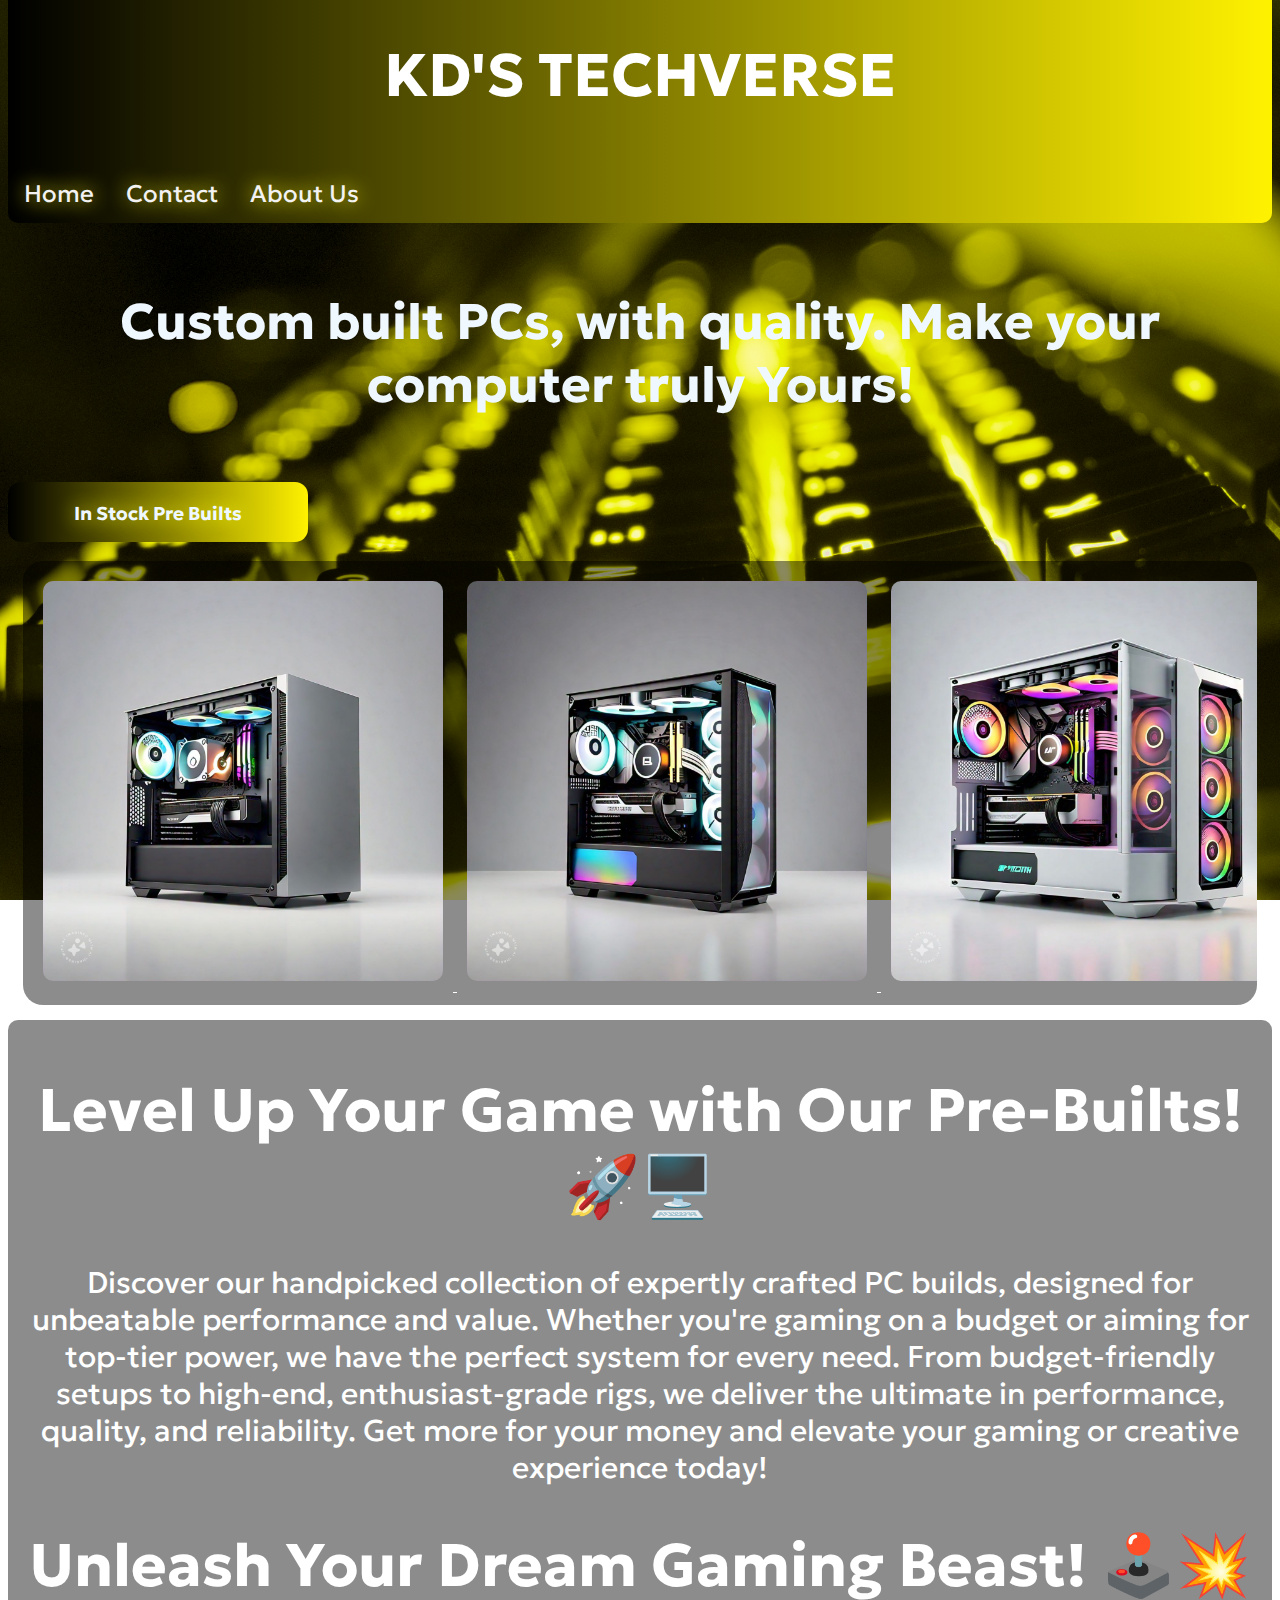
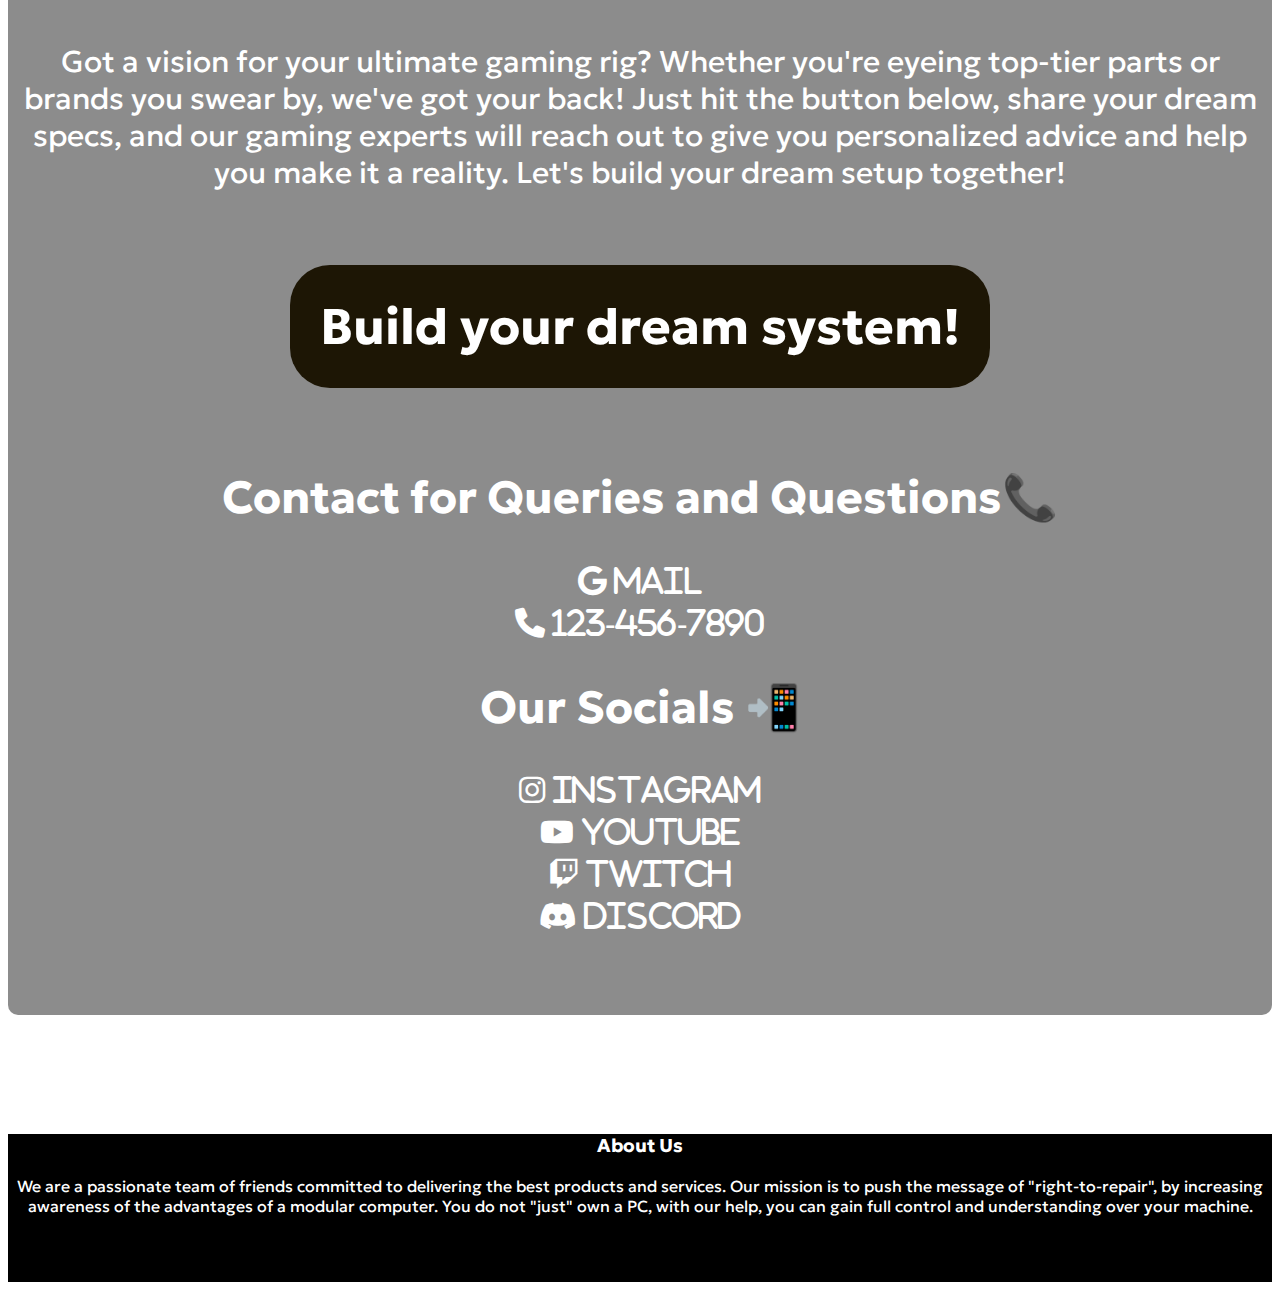
<file: index.html>
<!DOCTYPE html>
<html lang="en">
<head>
    <link rel="stylesheet" href="style.css">
    <meta charset="UTF-8">
    <meta name="viewport" content="width=device-width, initial-scale=1.0">
    <title>KD'S TECHVERSE</title>
    <link rel="preconnect" href="https://fonts.googleapis.com">
    <link rel="preconnect" href="https://fonts.gstatic.com" crossorigin>
    <link href="https://fonts.googleapis.com/css2?family=Geologica:wght@100..900&display=swap" rel="stylesheet">
    <link href="https://cdnjs.cloudflare.com/ajax/libs/font-awesome/6.0.0-beta3/css/all.min.css" rel="stylesheet">

</head>
<body>
    <div class="content">
    <div class="topnav">
        <h1>KD'S TECHVERSE</h1>
        <a href="index.html" class="active">Home</a>
        <a href="#contacts">Contact</a>
        <a href="#about">About Us</a>
    </div>
    <div class="background-image"></div>


    <h4 class="subtit">Custom built PCs, with quality. Make your computer truly Yours!</h4>
    <h3 class="subsec">In Stock Pre Builts</h3>
    <div class="image-container">

        <a href="azure.html">
             <img src="images/azure.jpeg" alt="azure" class="fixed-size-image">
        </a>
        <a href="sapphire.html">
            <img src="images/saphire.jpeg" alt="sapphire" class="fixed-size-image">
        </a>
        <a href="ruby.html">
            <img src="images/ruby.jpeg" alt="ruby" class="fixed-size-image">
        </a>
        <a href="sodalite.html">
            <img src="images/sodalite.jpeg" alt="sodalite" class="fixed-size-image">
        </a>
    </div>
    <div class="instock-description">
        <h1>Level Up Your Game with Our Pre-Builts! 🚀🖥️ </h1>
        Discover our handpicked collection of expertly crafted PC builds, designed for unbeatable performance and value. 
        Whether you're gaming on a budget or aiming for top-tier power, we have the perfect system for every need. From budget-friendly setups to high-end, enthusiast-grade rigs, we deliver the ultimate in performance, quality, and reliability.
Get more for your money and elevate your gaming or creative experience today!
        <br>
        <h1>Unleash Your Dream Gaming Beast! 🕹️💥</h1>
        <p>
            Got a vision for your ultimate gaming rig? Whether you're eyeing top-tier parts or brands you swear by, we've got your back! Just hit the button below, share your dream specs, and our gaming experts will reach out to give you personalized advice and help you make it a reality. Let's build your dream setup together!
        </p>
        <br><br>
        <a href="custbld.html" class="btn">Build your dream system!</a>
        <br><br><br>
        <section id="contacts" class="links">
            <h2>Contact for Queries and Questions📞</h2>
            <ul>
                <li><a href="https://www..gmail.com"><i class="fa-brands fa-google" id="gmail"> Mail</i></a></li>
                <li><i class="fa-solid fa-phone" id="phone"> 123-456-7890</i></li>
            </ul>
        </section>
        <section id="socials" class="links">
            <h2>Our Socials 📲</h2>
            <ul>
                <li><a href="https://www.instagram.com" target="_blank"><i class="fa-brands fa-instagram" id="instagram"> Instagram</i></a></li>
                <li><a href="https://www.youtube.com" target="_blank"><i class="fa-brands fa-youtube" id="youtube"> YouTube</i></a></li>
                <li><a href="https://www.twitch.tv" target="_blank"><i class="fa-brands fa-twitch" id="twitch"> Twitch</i></a></li>
                <li><a href="https://www.discord.gg" target="_blank"><i class="fa-brands fa-discord" id="discord"> Discord</i></a></li>
            </ul>
        </section>
    </div>
</div>  
    <footer id="about">
        <div class="footer-container">
            <h3>About Us</h3>
            <p>We are a passionate team of friends committed to delivering the best products and services. Our mission is to push the message of "right-to-repair", by increasing awareness of the advantages of a modular computer. You do not "just" own a PC, with our help, you can gain full control and understanding over your machine.</p>
        </div>
    </footer>
</body>
</html>
</file>
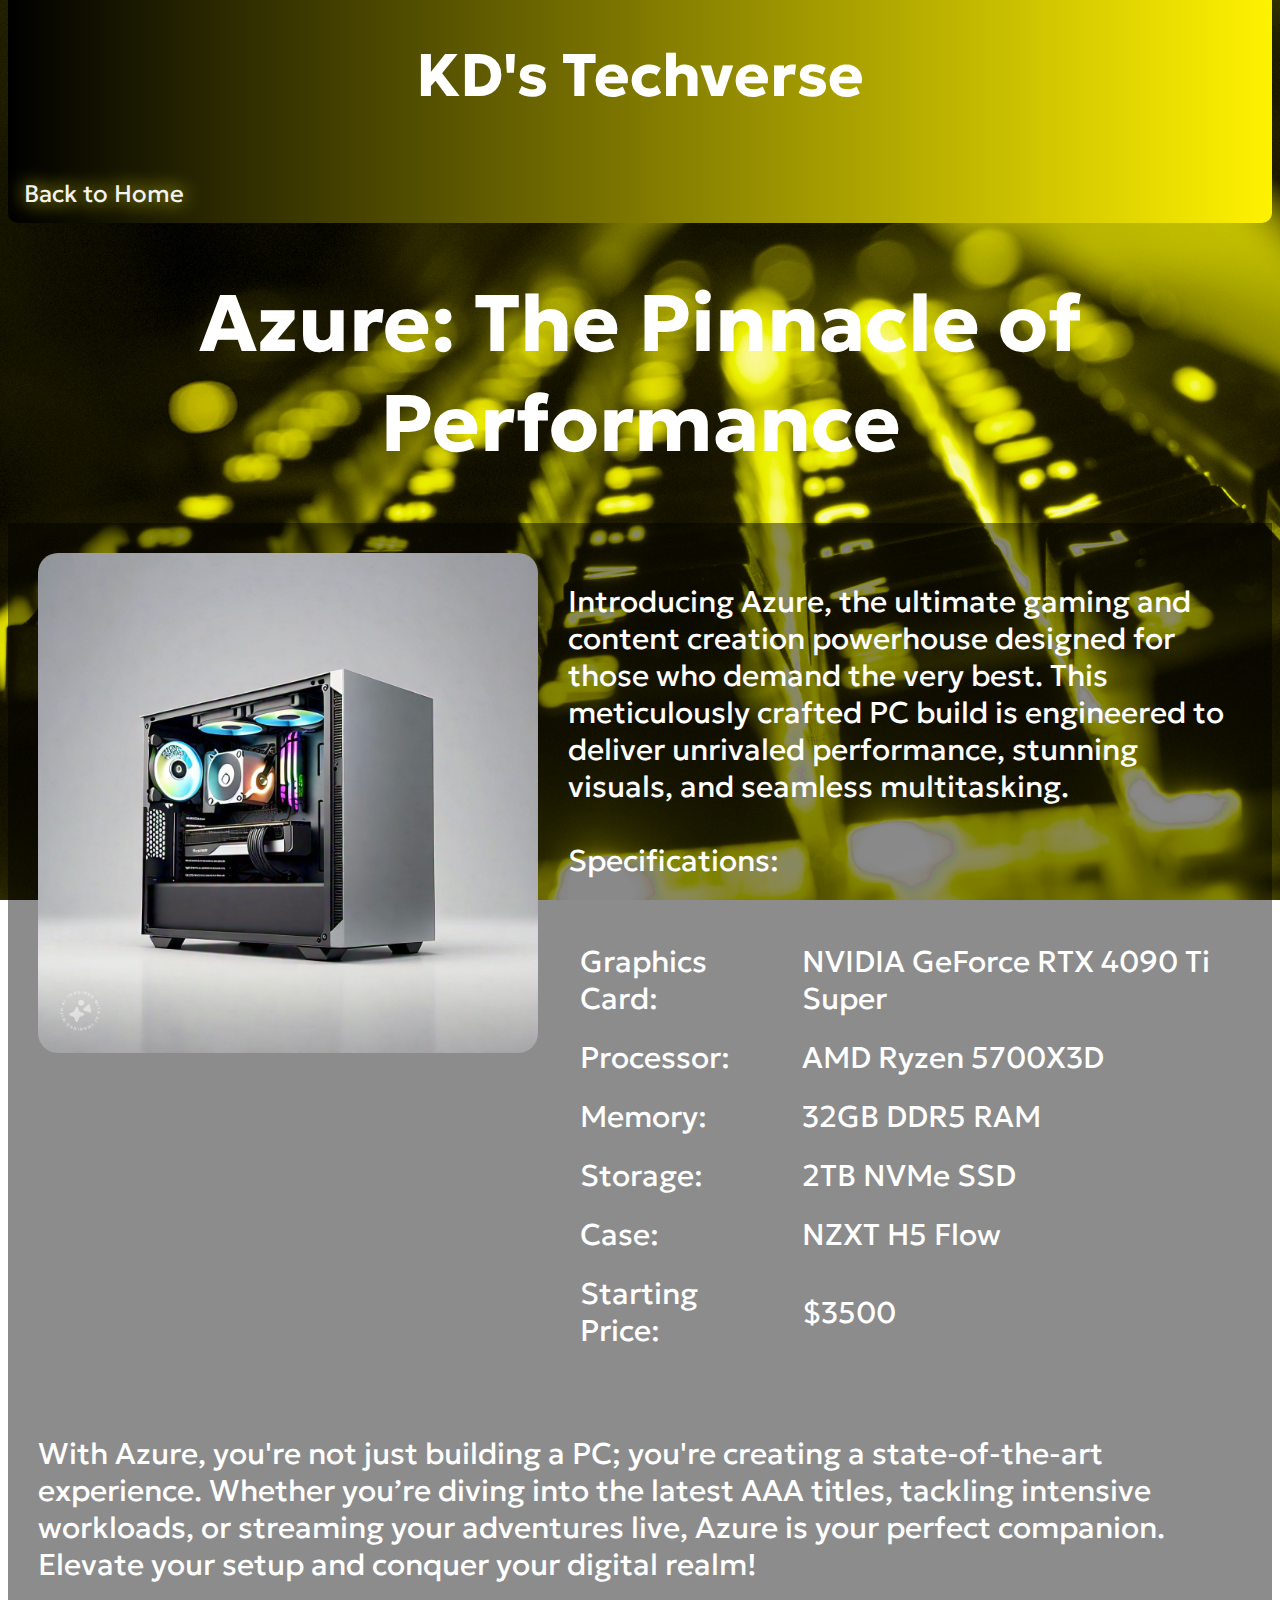
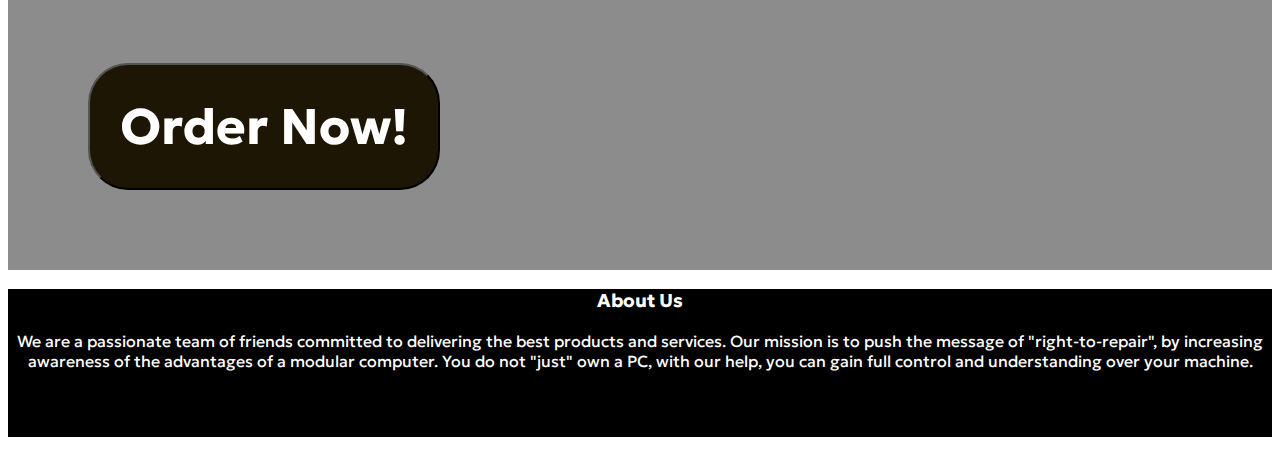
<file: azure.html>
<!DOCTYPE html>
<html lang="en">
<head>
    <link rel="stylesheet" href="style.css">
    <meta charset="UTF-8">
    <meta name="viewport" content="width=device-width, initial-scale=1.0">
    <title>KD'S TECHVERSE</title>
    <link rel="preconnect" href="https://fonts.googleapis.com">
    <link rel="preconnect" href="https://fonts.gstatic.com" crossorigin>
    <link href="https://fonts.googleapis.com/css2?family=Geologica:wght@100..900&display=swap" rel="stylesheet">
    <link href="https://cdnjs.cloudflare.com/ajax/libs/font-awesome/6.0.0-beta3/css/all.min.css" rel="stylesheet">
</head>
<body>
    <div class="content">
    <div class="topnav">
        <h1>KD's Techverse</h1>
        <a href="index.html" class="active">Back to Home</a>
    </div>
    <div>
        <div class="pctitle">Azure: The Pinnacle of Performance</div>
        <img src="images/azure.jpeg" alt="" class="pcpic">
        <div class="pcdesc">
        <p>Introducing Azure, the ultimate gaming and content creation powerhouse designed for those who demand the very best. This meticulously crafted PC build is engineered to deliver unrivaled performance, stunning visuals, and seamless multitasking.
            <br><br>
            Specifications:
            <table class="speclist">
                <tr>
                    <td></td>
                    <td></td>
                </tr>
                <tr>
                    <td>Graphics Card:</td>
                    <td> NVIDIA GeForce RTX 4090 Ti Super</td>
                </tr>
                <tr>
                    <td>Processor:</td>
                    <td> AMD Ryzen 5700X3D</td>
                </tr>
                <tr>
                    <td>Memory:</td>
                    <td> 32GB DDR5 RAM</td>
                </tr>
                <tr>
                    <td>Storage:</td>
                    <td>2TB NVMe SSD</td>
                </tr>
                <tr>
                    <td>Case:</td>
                    <td>NZXT H5 Flow</td>
                </tr>
                <tr>
                    <td>Starting Price:</td>
                    <td>$3500</td>
                </tr>
            </table>
        <br><br>
        With Azure, you're not just building a PC; you're creating a state-of-the-art experience. Whether you’re diving into the latest AAA titles, tackling intensive workloads, or streaming your adventures live, Azure is your perfect companion. Elevate your setup and conquer your digital realm!
        </p>
        <a href="billing.html"><button class="btn">Order Now!</button></a>
        </div>
        
    </div>
</div>
    <footer id="about">
        <div class="footer-container">
            <h3>About Us</h3>
            <p>We are a passionate team of friends committed to delivering the best products and services. Our mission is to push the message of "right-to-repair", by increasing awareness of the advantages of a modular computer. You do not "just" own a PC, with our help, you can gain full control and understanding over your machine.</p>
        </div>
    </footer>

</body>
</html>
</file>
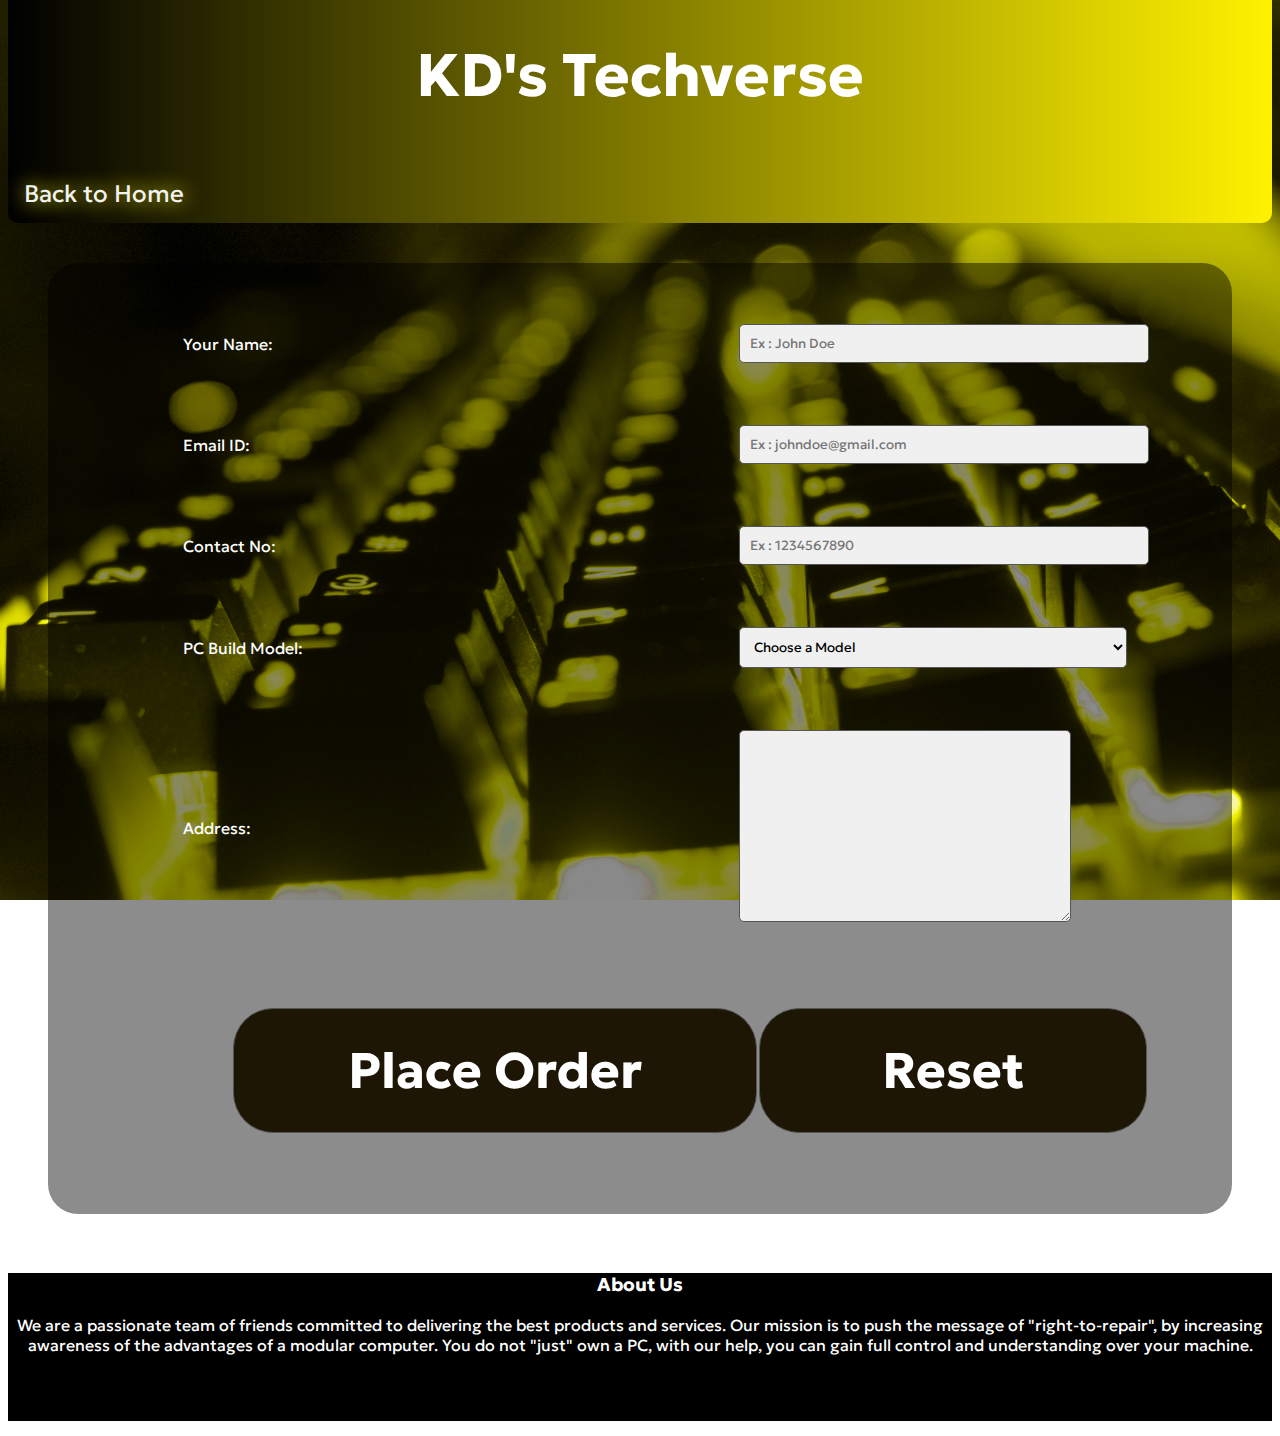
<file: billing.html>
<!DOCTYPE html>
<html lang="en">
<head>
    <link rel="stylesheet" href="style.css">
    <meta charset="UTF-8">
    <meta name="viewport" content="width=device-width, initial-scale=1.0">
    <title>KD'S TECHVERSE</title>
    <link rel="preconnect" href="https://fonts.googleapis.com">
    <link rel="preconnect" href="https://fonts.gstatic.com" crossorigin>
    <link href="https://fonts.googleapis.com/css2?family=Geologica:wght@100..900&display=swap" rel="stylesheet">
    <link href="https://cdnjs.cloudflare.com/ajax/libs/font-awesome/6.0.0-beta3/css/all.min.css" rel="stylesheet">
    
</head>
<body>
    <div class="content">
    <div class="topnav">
        <h1>KD's Techverse</h1>
        <a href="index.html" class="active">Back to Home</a>
    </div>
    <div class="buydiv">
        <form id="book-form" action="success.html">
        <table class="buyform">
            <tr>
                <td>Your Name:</td>
                <td><input type="text" name="name" id="name" placeholder="Ex : John Doe"></td>
            </tr>
            <tr>
                <td>Email ID:</td>
                <td><input type="email" name="email" id="email" placeholder="Ex : johndoe@gmail.com"></td>
            </tr>
            <tr>
                <td>Contact No:</td>
                <td><input type="number" name="phone" id="phone" maxlength="10" placeholder="Ex : 1234567890"></td>
            </tr>
            <tr>
                <td>PC Build Model:</td> 
                <td><select name="model" id="model" placeholder="Choose A Model">
                        <option value="" disabled selected>Choose a Model</option>
                        <option value="azure">Azure</option>
                        <option value="sapphire">Sapphire</option>
                        <option value="ruby">Ruby</option>
                        <option value="sodalite">Sodalite</option>
                    </select>
            </td>
            </tr>
            <tr>
                <td>Address:</td>
                <td><textarea name="addr" id="addr" cols="30" rows="10"></textarea></td>
            </tr>
            <tr>
                <td><input id="submit"  type="submit" value="Place Order" class="btn"></td>
                <td><input type="reset" value="Reset" class="btn"></td>
            </tr>
        </table>
    </form>
    </div>
</div>
    <footer id="about">
        <div class="footer-container">
            <h3>About Us</h3>
            <p>We are a passionate team of friends committed to delivering the best products and services. Our mission is to push the message of "right-to-repair", by increasing awareness of the advantages of a modular computer. You do not "just" own a PC, with our help, you can gain full control and understanding over your machine.</p>
        </div>
    </footer>
    <script src="validator_1.js"></script>
</body>
</html>
</file>
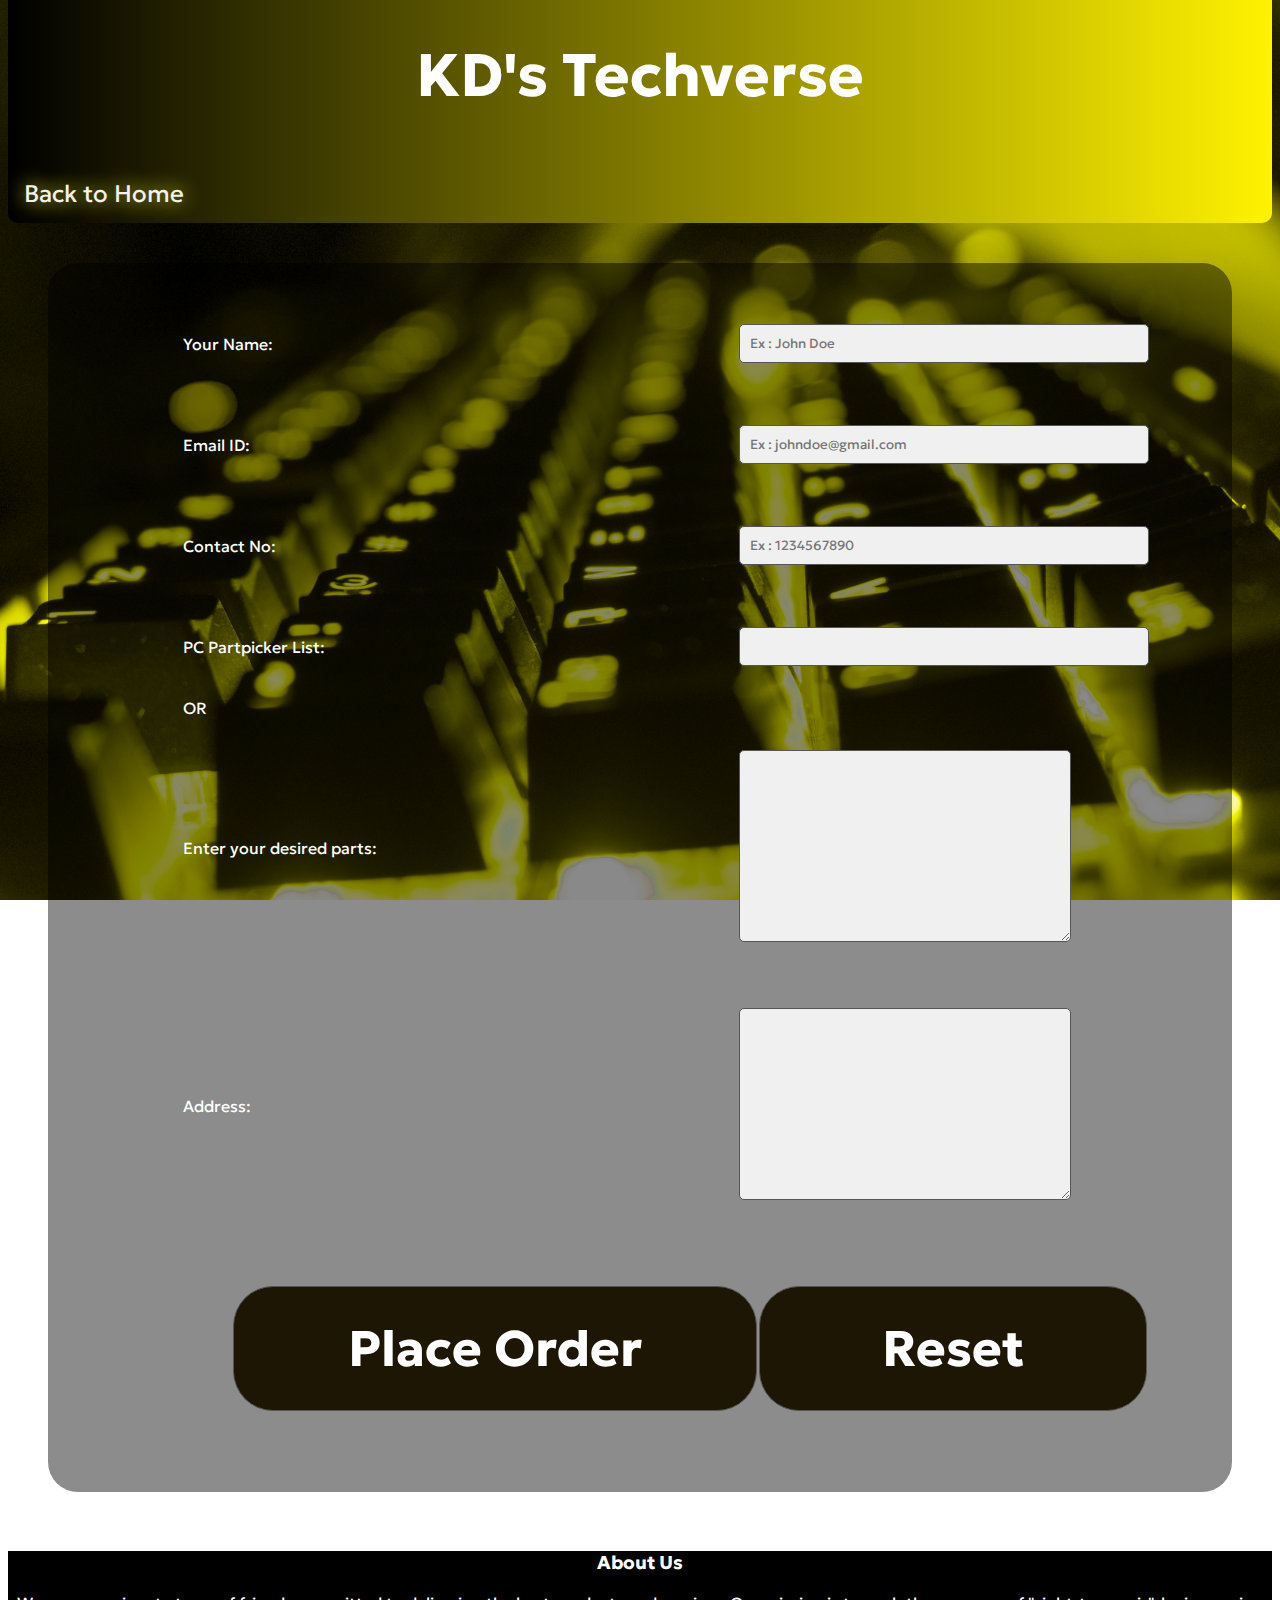
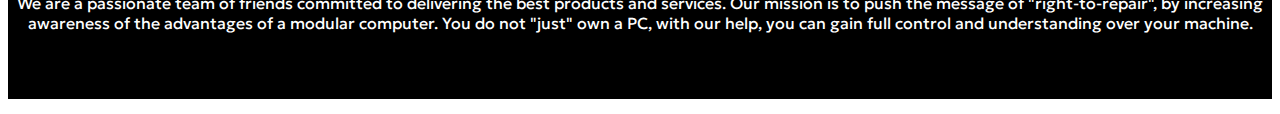
<file: custbld.html>
<!DOCTYPE html>
<html lang="en">
<head>
    <link rel="stylesheet" href="style.css">
    <meta charset="UTF-8">
    <meta name="viewport" content="width=device-width, initial-scale=1.0">
    <title>KD'S TECHVERSE</title>
    <link rel="preconnect" href="https://fonts.googleapis.com">
    <link rel="preconnect" href="https://fonts.gstatic.com" crossorigin>
    <link href="https://fonts.googleapis.com/css2?family=Geologica:wght@100..900&display=swap" rel="stylesheet">
    <link href="https://cdnjs.cloudflare.com/ajax/libs/font-awesome/6.0.0-beta3/css/all.min.css" rel="stylesheet">
    
</head>
<body>
    <div class="content">
    <div class="topnav">
        <h1>KD's Techverse</h1>
        <a href="index.html" class="active">Back to Home</a>
    </div>
    <div class="buydiv">
        <form id="build-form" action="success.html">
        <table class="buyform">
            <tr>
                <td>Your Name:</td>
                <td><input type="text" name="name" id="name" placeholder="Ex : John Doe"></td>
            </tr>
            <tr>
                <td>Email ID:</td>
                <td><input type="email" name="email" id="email" placeholder="Ex : johndoe@gmail.com"></td>
            </tr>
            <tr>
                <td>Contact No:</td>
                <td><input type="number" name="phone" id="phone" maxlength="10" placeholder="Ex : 1234567890"></td>
            </tr>
            <tr>
                <tr>
                    <td>PC Partpicker List:</td>
                    <td><input type="url" name="pclink" id="pclink"></td>
                </tr>
                <tr>
                    <td>OR</td>
                    <td></td>
                </tr>
                <tr>
                    <td>Enter your desired parts:</td>
                    <td><textarea name="partlist" id="partlist" cols="30" rows="10"></textarea></td>
                </tr>
            </td>
            </tr>
            <tr>
                <td>Address:</td>
                <td><textarea name="addr" id="addr" cols="30" rows="10"></textarea></td>
            </tr>
            <tr>
                <td><input id="submit"  type="submit" value="Place Order" class="btn"></td>
                <td><input type="reset" value="Reset" class="btn"></td>
            </tr>
        </table>
    </form>
    </div>
</div>
    <footer id="about">
        <div class="footer-container">
            <h3>About Us</h3>
            <p>We are a passionate team of friends committed to delivering the best products and services. Our mission is to push the message of "right-to-repair", by increasing awareness of the advantages of a modular computer. You do not "just" own a PC, with our help, you can gain full control and understanding over your machine.</p>
        </div>
    </footer>
    <script src="validator_2.js"></script>
</body>
</html>
</file>
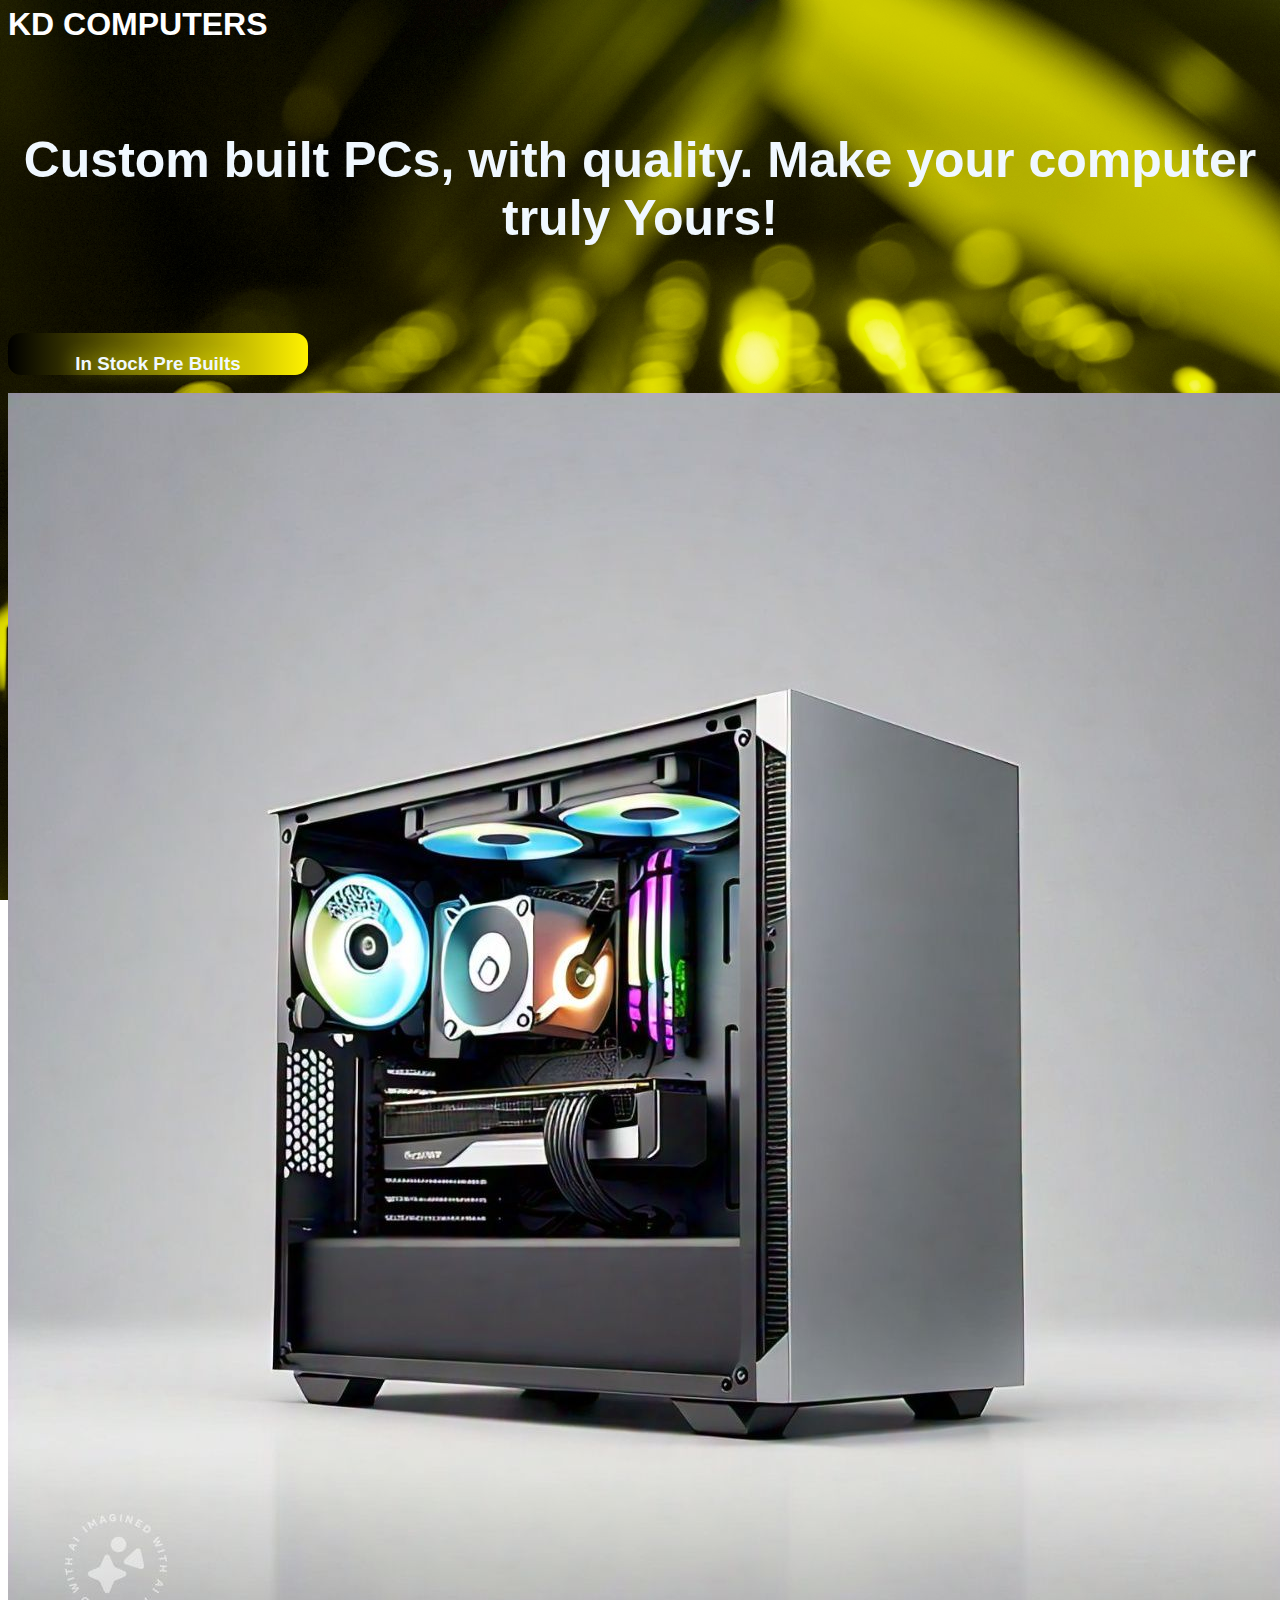
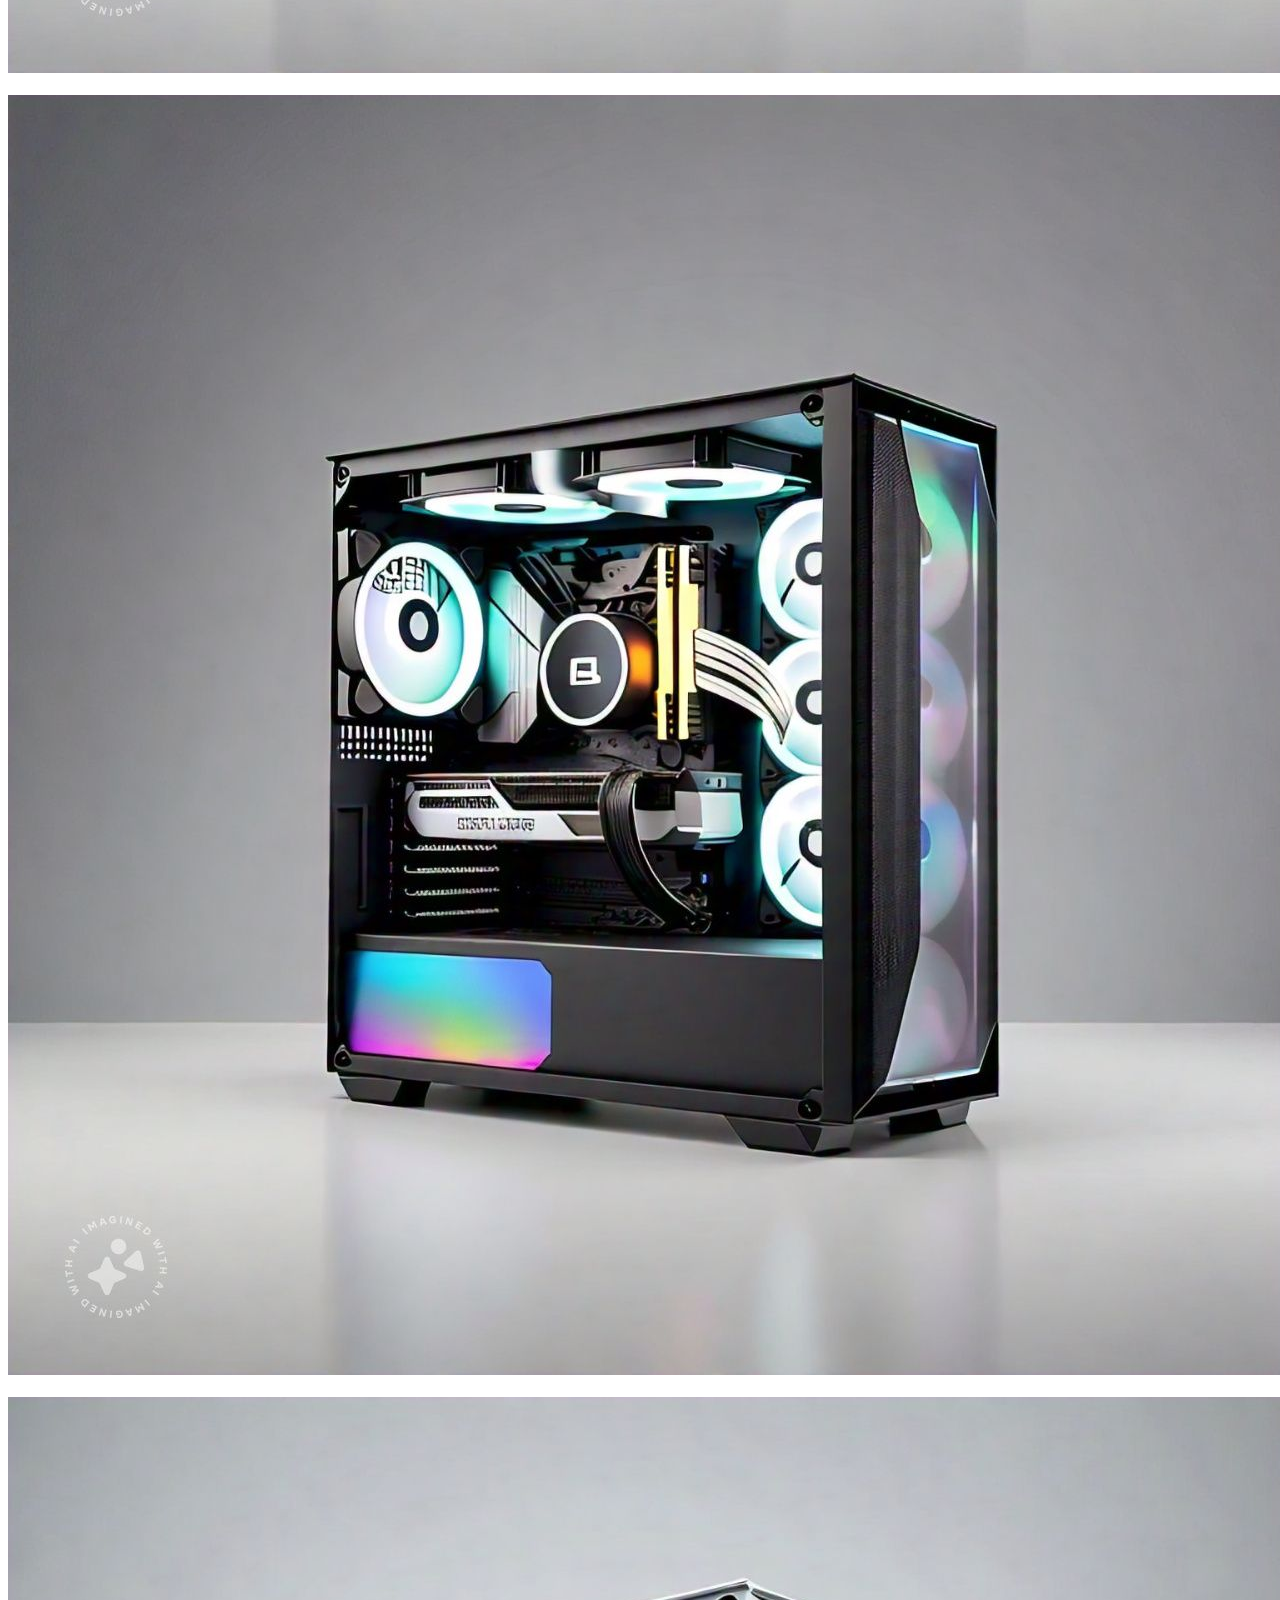
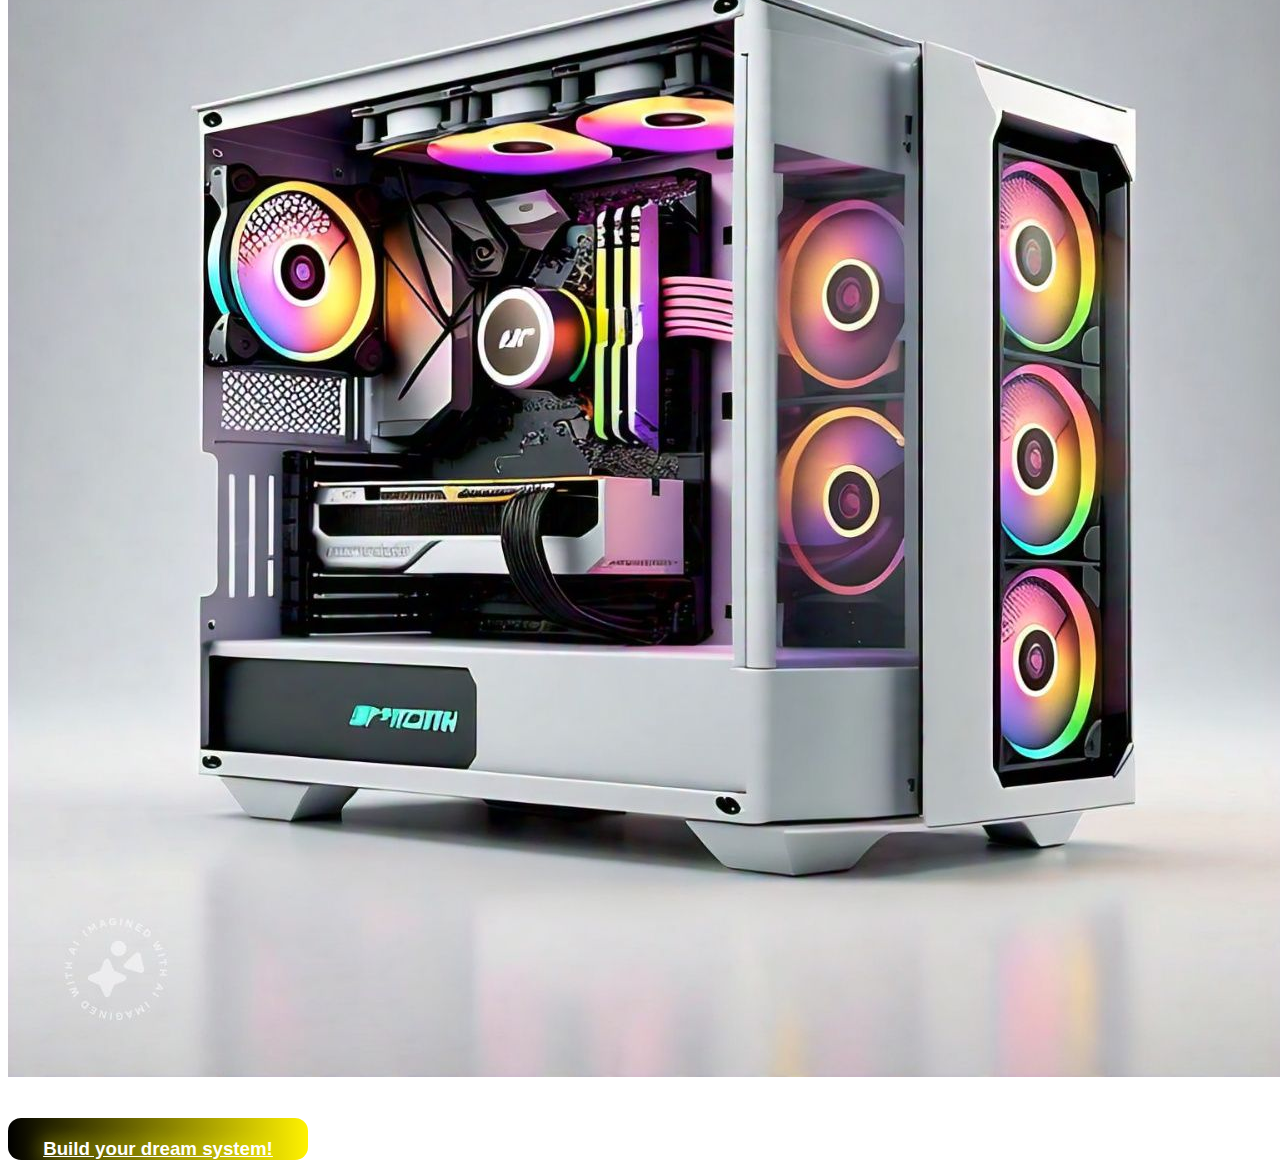
<file: home.html>
<!DOCTYPE html>
<html lang="en">
<head>
    <link rel="stylesheet" href="style.css">
    <meta charset="UTF-8">
    <meta name="viewport" content="width=device-width, initial-scale=1.0">
    <title>KD Computers and Electronics Online Store</title>
</head>
<body>
    <h1 class="head">KD COMPUTERS</h1>
    <h4 class="subtit">Custom built PCs, with quality. Make your computer truly Yours!</h4>
    <h3 class="subsec">In Stock Pre Builts</h3>
    <div class="image-contailer">
        <img src="images/azure.jpeg" alt="azure" class="fixed-size-image">
        <figcaption class="image-description">Azure</figcaption>
        <img src="images/saphire.jpeg" alt="sapphire" class="fixed-size-image">
        <figcaption class="image-description">Sapphire</figcaption>
        <img src="images/ruby.jpeg" alt="ruby" class="fixed-size-image">
        <figcaption class="image-description">Ruby</figcaption>
    </div>
    <h3 class="subsec"><a href="custbld.html">Build your dream system!</a></h3>
</body>
</html>
</file>
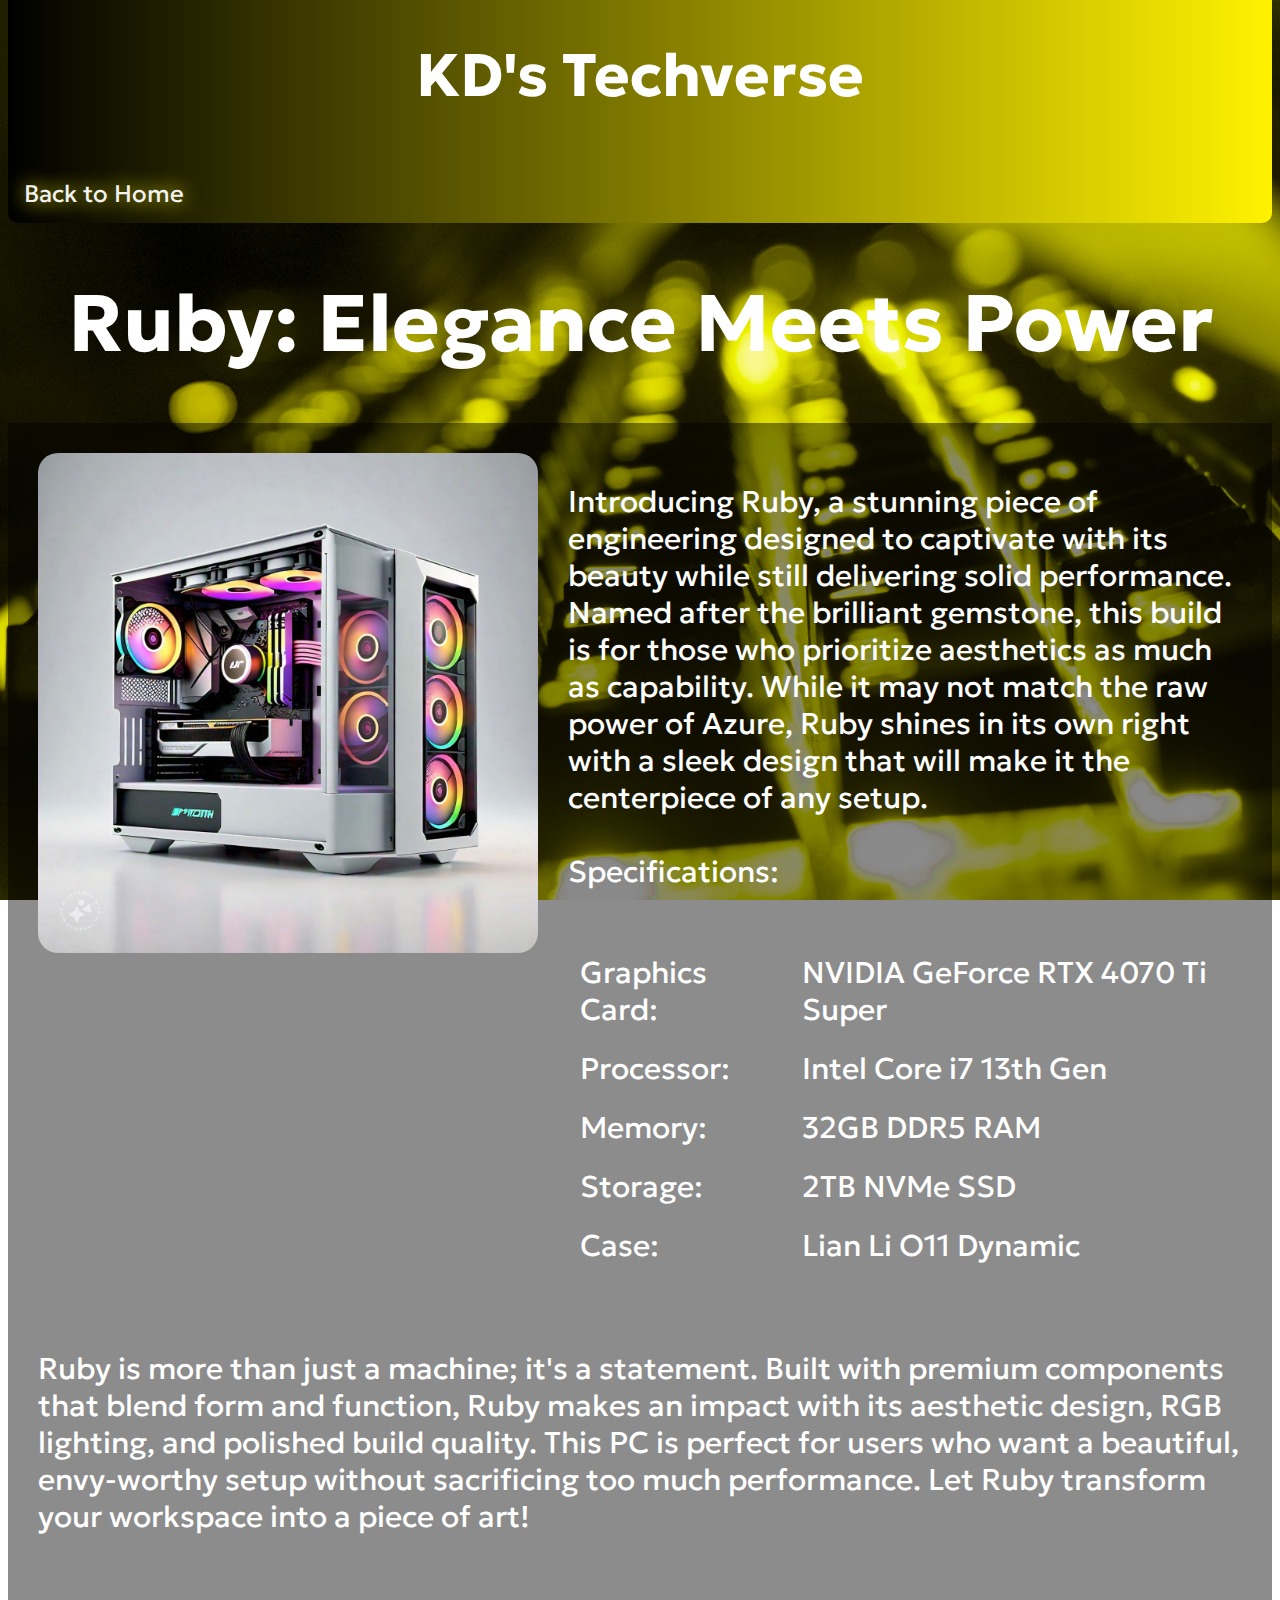
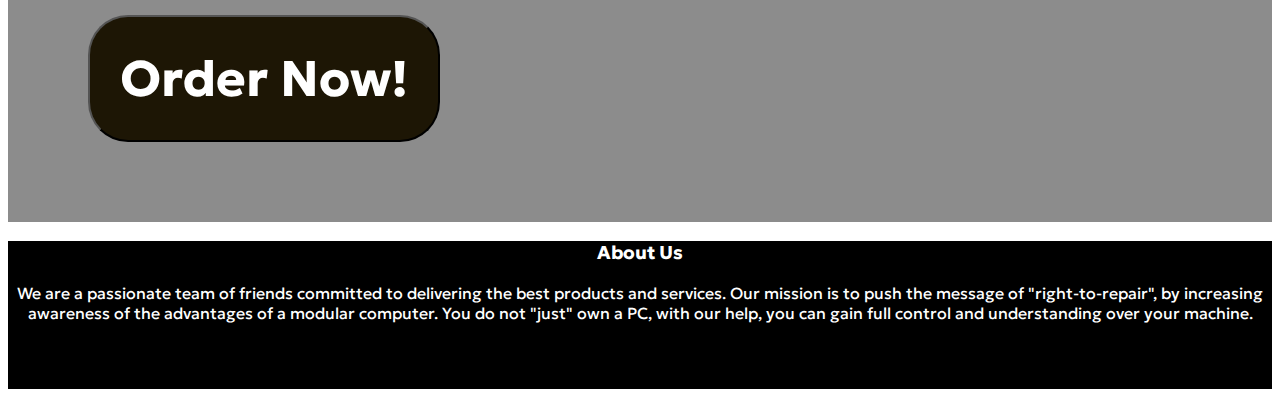
<file: ruby.html>
<!DOCTYPE html>
<html lang="en">
<head>
    <link rel="stylesheet" href="style.css">
    <meta charset="UTF-8">
    <meta name="viewport" content="width=device-width, initial-scale=1.0">
    <title>KD'S TECHVERSE</title>
    <link rel="preconnect" href="https://fonts.googleapis.com">
    <link rel="preconnect" href="https://fonts.gstatic.com" crossorigin>
    <link href="https://fonts.googleapis.com/css2?family=Geologica:wght@100..900&display=swap" rel="stylesheet">
    <link href="https://cdnjs.cloudflare.com/ajax/libs/font-awesome/6.0.0-beta3/css/all.min.css" rel="stylesheet">
</head>
<body>
    <div class="content">
    <div class="topnav">
        <h1>KD's Techverse</h1>
        <a href="index.html" class="active">Back to Home</a>
    </div>
    <div>
        <div class="pctitle">Ruby: Elegance Meets Power</div>
<img src="images/ruby.jpeg" alt="" class="pcpic">
<div class="pcdesc">
    <p>
        Introducing Ruby, a stunning piece of engineering designed to captivate with its beauty while still delivering solid performance. Named after the brilliant gemstone, this build is for those who prioritize aesthetics as much as capability. While it may not match the raw power of Azure, Ruby shines in its own right with a sleek design that will make it the centerpiece of any setup.
        <br><br>
        Specifications:
        <table class="speclist">
            <tr>
                <td></td>
                <td></td>
            </tr>
            <tr>
                <td>Graphics Card:</td>
                <td> NVIDIA GeForce RTX 4070 Ti Super</td>
            </tr>
            <tr>
                <td>Processor:</td>
                <td> Intel Core i7 13th Gen</td>
            </tr>
            <tr>
                <td>Memory:</td>
                <td> 32GB DDR5 RAM</td>
            </tr>
            <tr>
                <td>Storage:</td>
                <td>2TB NVMe SSD</td>
            </tr>
            <tr>
                <td>Case:</td>
                <td>Lian Li O11 Dynamic</td>
            </tr>
        </table>
        <br><br>
        Ruby is more than just a machine; it's a statement. Built with premium components that blend form and function, Ruby makes an impact with its aesthetic design, RGB lighting, and polished build quality. This PC is perfect for users who want a beautiful, envy-worthy setup without sacrificing too much performance. Let Ruby transform your workspace into a piece of art!
    </p>
    <a href="billing.html"><button class="btn">Order Now!</button></a>
        
    </div>
</div>
    <footer id="about">
        <div class="footer-container">
            <h3>About Us</h3>
            <p>We are a passionate team of friends committed to delivering the best products and services. Our mission is to push the message of "right-to-repair", by increasing awareness of the advantages of a modular computer. You do not "just" own a PC, with our help, you can gain full control and understanding over your machine.</p>
        </div>
    </footer>

</body>
</html>
</file>
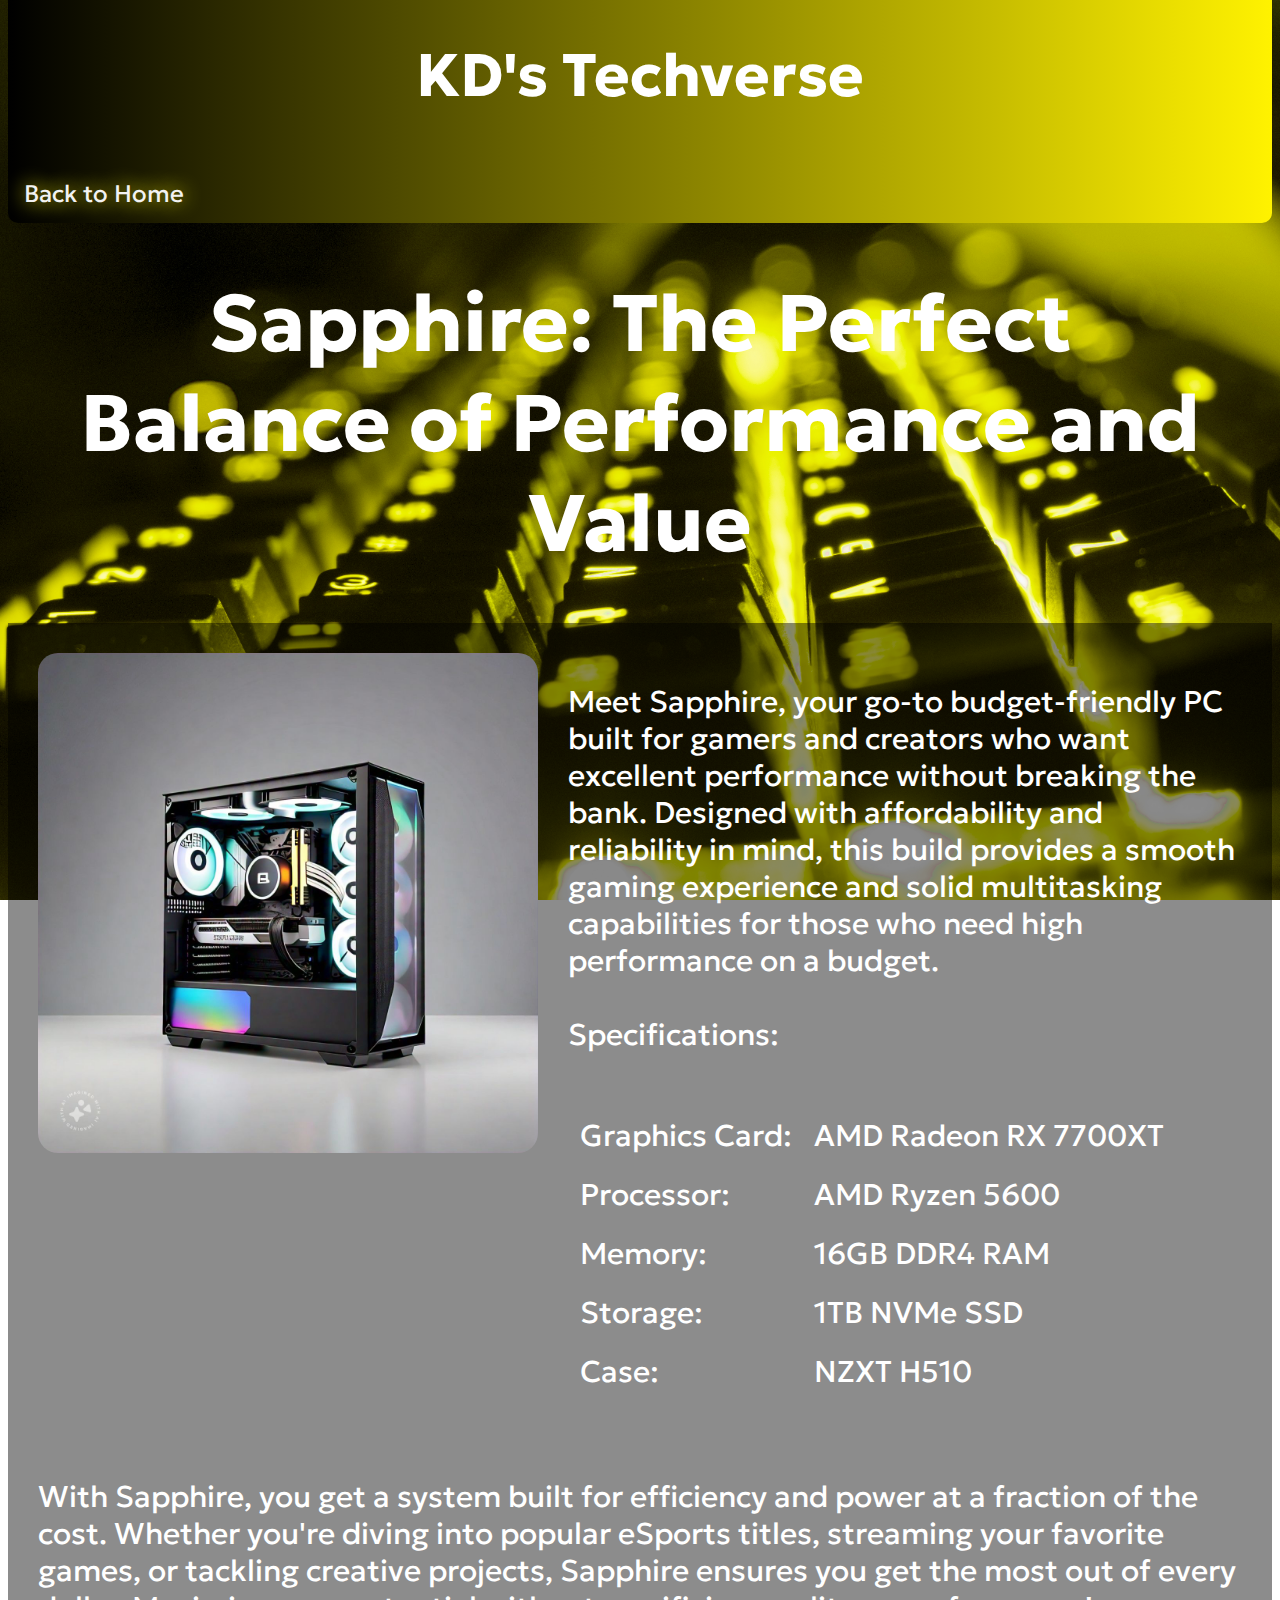
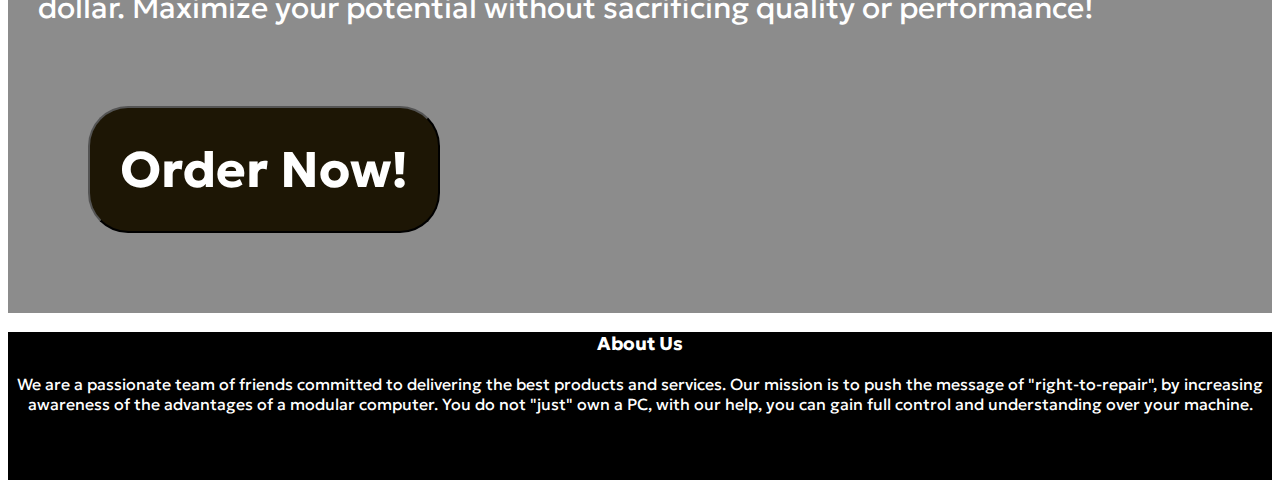
<file: sapphire.html>
<!DOCTYPE html>
<html lang="en">
<head>
    <link rel="stylesheet" href="style.css">
    <meta charset="UTF-8">
    <meta name="viewport" content="width=device-width, initial-scale=1.0">
    <title>KD'S TECHVERSE</title>
    <link rel="preconnect" href="https://fonts.googleapis.com">
    <link rel="preconnect" href="https://fonts.gstatic.com" crossorigin>
    <link href="https://fonts.googleapis.com/css2?family=Geologica:wght@100..900&display=swap" rel="stylesheet">
    <link href="https://cdnjs.cloudflare.com/ajax/libs/font-awesome/6.0.0-beta3/css/all.min.css" rel="stylesheet">
</head>
<body>
    <div class="content">
    <div class="topnav">
        <h1>KD's Techverse</h1>
        <a href="index.html" class="active">Back to Home</a>
    </div>
    <div>
        <div class="pctitle">Sapphire: The Perfect Balance of Performance and Value</div>
        <img src="images/saphire.jpeg" alt="" class="pcpic">
        <div class="pcdesc">
            <p>
                Meet Sapphire, your go-to budget-friendly PC built for gamers and creators who want excellent performance without breaking the bank. Designed with affordability and reliability in mind, this build provides a smooth gaming experience and solid multitasking capabilities for those who need high performance on a budget.
                <br><br>
                Specifications:
                <table class="speclist">
                    <tr>
                        <td></td>
                        <td></td>
                    </tr>
                    <tr>
                        <td>Graphics Card:</td>
                        <td> AMD Radeon RX 7700XT</td>
                    </tr>
                    <tr>
                        <td>Processor:</td>
                        <td> AMD Ryzen 5600</td>
                    </tr>
                    <tr>
                        <td>Memory:</td>
                        <td> 16GB DDR4 RAM</td>
                    </tr>
                    <tr>
                        <td>Storage:</td>
                        <td>1TB NVMe SSD</td>
                    </tr>
                    <tr>
                        <td>Case:</td>
                        <td>NZXT H510</td>
                    </tr>
                    <tr></tr>
                </table>
                <br><br>
                With Sapphire, you get a system built for efficiency and power at a fraction of the cost. Whether you're diving into popular eSports titles, streaming your favorite games, or tackling creative projects, Sapphire ensures you get the most out of every dollar. Maximize your potential without sacrificing quality or performance!
            </p>
            <a href="billing.html"><button class="btn">Order Now!</button></a>
        </div>
        
</div>
    <footer id="about">
        <div class="footer-container">
            <h3>About Us</h3>
            <p>We are a passionate team of friends committed to delivering the best products and services. Our mission is to push the message of "right-to-repair", by increasing awareness of the advantages of a modular computer. You do not "just" own a PC, with our help, you can gain full control and understanding over your machine.</p>
        </div>
    </footer>

</body>
</html>
</file>
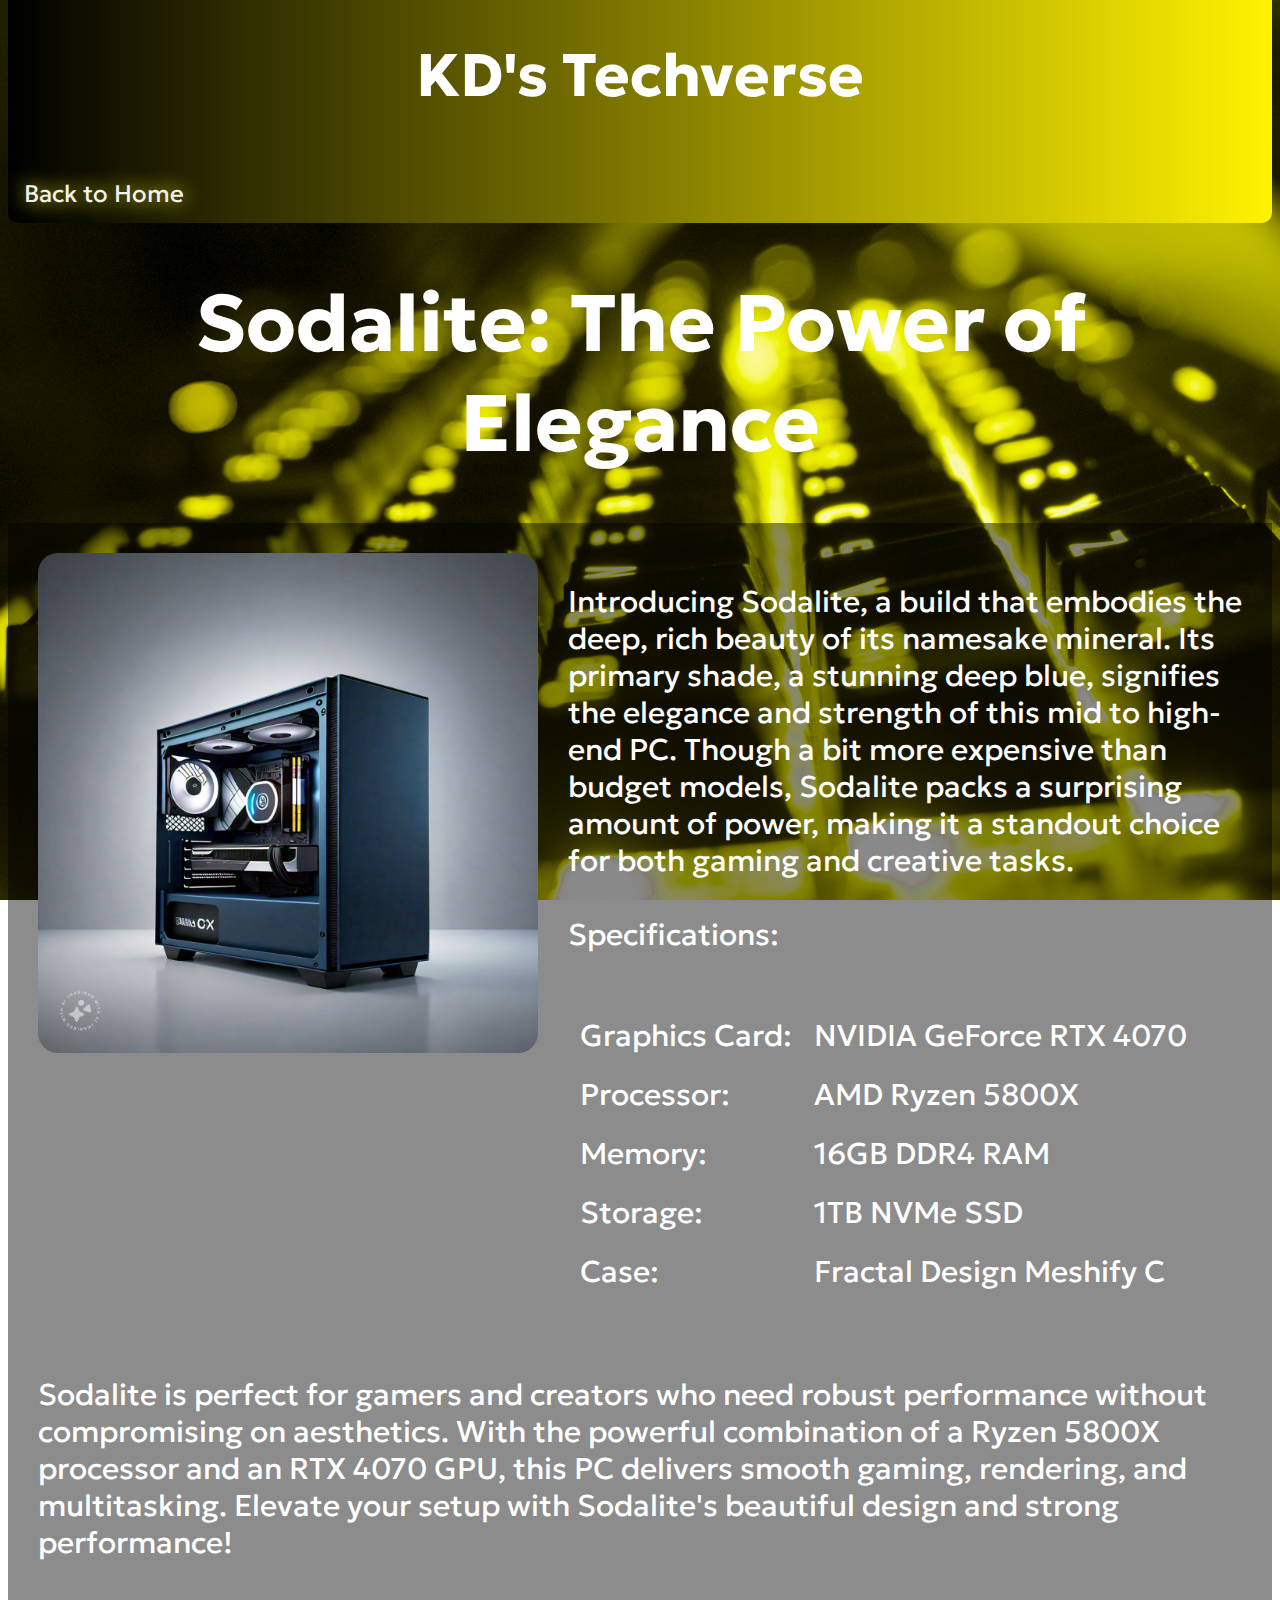
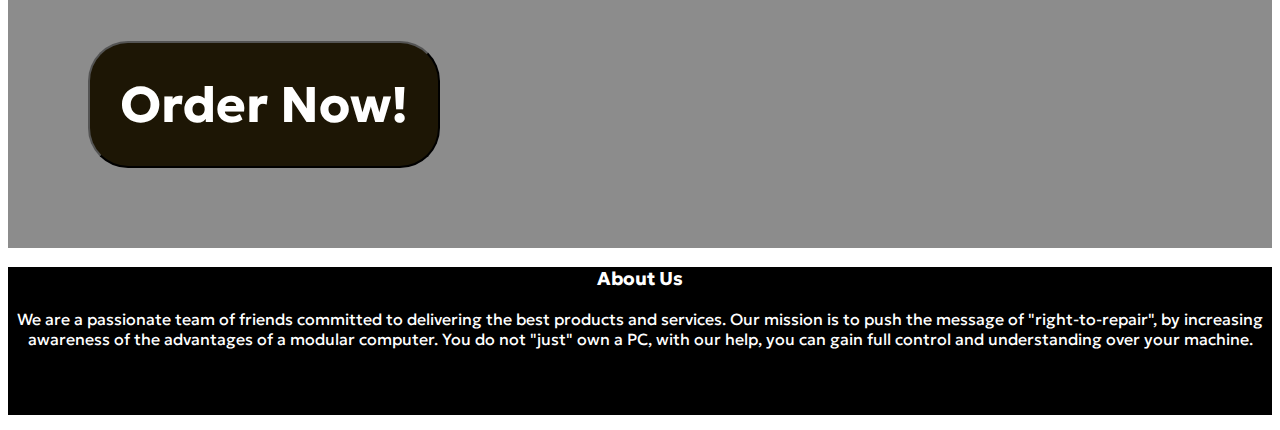
<file: sodalite.html>
<!DOCTYPE html>
<html lang="en">
<head>
    <link rel="stylesheet" href="style.css">
    <meta charset="UTF-8">
    <meta name="viewport" content="width=device-width, initial-scale=1.0">
    <title>KD'S TECHVERSE</title>
    <link rel="preconnect" href="https://fonts.googleapis.com">
    <link rel="preconnect" href="https://fonts.gstatic.com" crossorigin>
    <link href="https://fonts.googleapis.com/css2?family=Geologica:wght@100..900&display=swap" rel="stylesheet">
    <link href="https://cdnjs.cloudflare.com/ajax/libs/font-awesome/6.0.0-beta3/css/all.min.css" rel="stylesheet">
</head>
<body>
    <div class="content">
    <div class="topnav">
        <h1>KD's Techverse</h1>
        <a href="index.html" class="active">Back to Home</a>
    </div>
    <div>
        <div class="pctitle">Sodalite: The Power of Elegance</div>
        <img src="images/sodalite.jpeg" alt="" class="pcpic">
        <div class="pcdesc">
                <p>
                    Introducing Sodalite, a build that embodies the deep, rich beauty of its namesake mineral. Its primary shade, a stunning deep blue, signifies the elegance and strength of this mid to high-end PC. Though a bit more expensive than budget models, Sodalite packs a surprising amount of power, making it a standout choice for both gaming and creative tasks.
                    <br><br>
                    Specifications:
                    <table class="speclist">
                        <tr>
                            <td></td>
                            <td></td>
                        </tr>
                        <tr>
                            <td>Graphics Card:</td>
                            <td>NVIDIA GeForce RTX 4070</td>
                        </tr>
                        <tr>
                            <td>Processor:</td>
                            <td>AMD Ryzen 5800X</td>
                        </tr>
                        <tr>
                            <td>Memory:</td>
                            <td>16GB DDR4 RAM</td>
                        </tr>
                        <tr>
                            <td>Storage:</td>
                            <td>1TB NVMe SSD</td>
                        </tr>
                        <tr>
                            <td>Case:</td>
                            <td>Fractal Design Meshify C</td>
                        </tr>
                    </table>
                    <br><br>
                    Sodalite is perfect for gamers and creators who need robust performance without compromising on aesthetics. With the powerful combination of a Ryzen 5800X processor and an RTX 4070 GPU, this PC delivers smooth gaming, rendering, and multitasking. Elevate your setup with Sodalite's beautiful design and strong performance!
                </p>
                <a href="billing.html"><button class="btn">Order Now!</button></a>
            </div>
        
</div>
    <footer id="about">
        <div class="footer-container">
            <h3>About Us</h3>
            <p>We are a passionate team of friends committed to delivering the best products and services. Our mission is to push the message of "right-to-repair", by increasing awareness of the advantages of a modular computer. You do not "just" own a PC, with our help, you can gain full control and understanding over your machine.</p>
        </div>
    </footer>

</body>
</html>
</file>
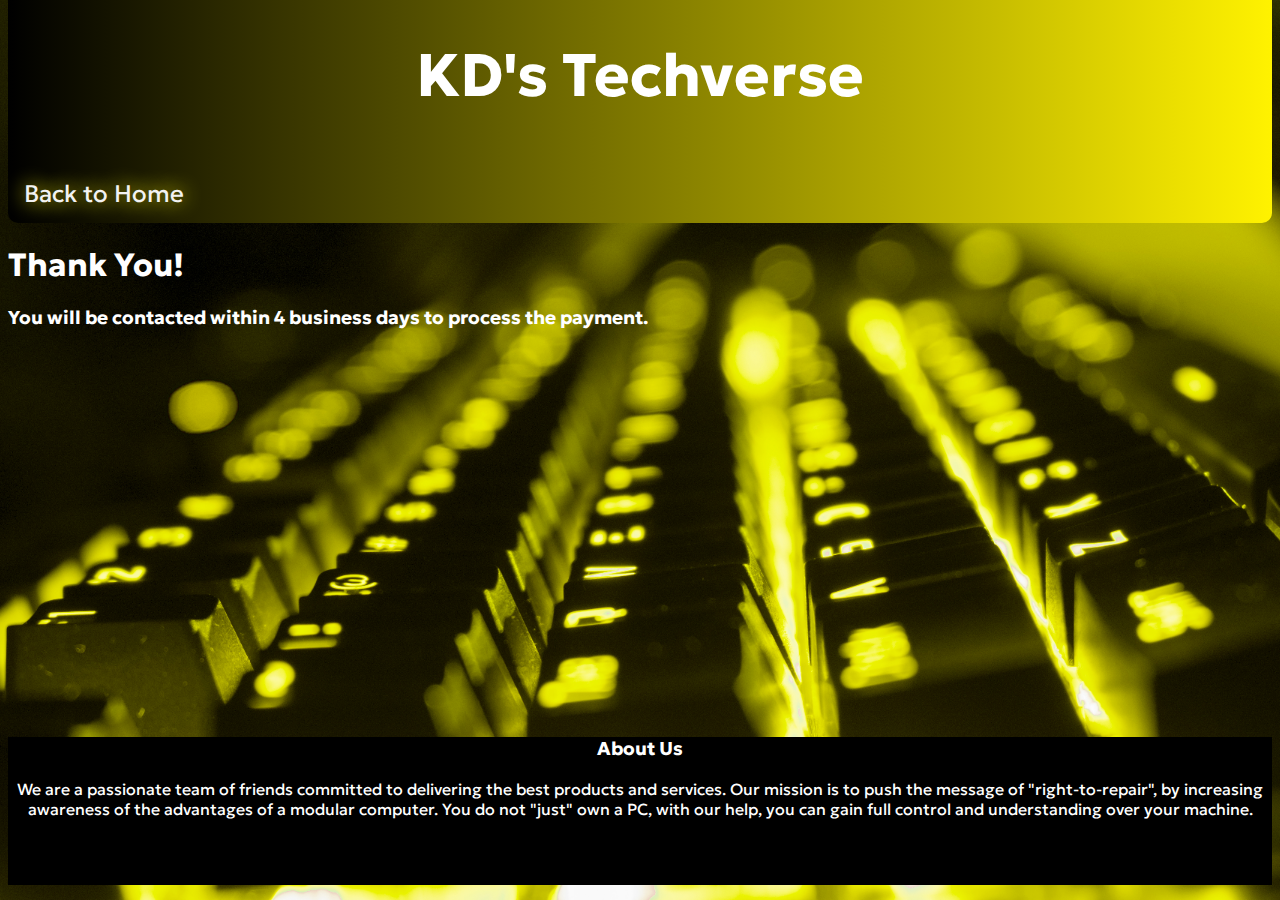
<file: success.html>
<!DOCTYPE html>
<html lang="en">
<head>
    <link rel="stylesheet" href="style.css">
    <meta charset="UTF-8">
    <meta name="viewport" content="width=device-width, initial-scale=1.0">
    <title>KD'S TECHVERSE</title>
    <link rel="preconnect" href="https://fonts.googleapis.com">
    <link rel="preconnect" href="https://fonts.gstatic.com" crossorigin>
    <link href="https://fonts.googleapis.com/css2?family=Geologica:wght@100..900&display=swap" rel="stylesheet">
    <link href="https://cdnjs.cloudflare.com/ajax/libs/font-awesome/6.0.0-beta3/css/all.min.css" rel="stylesheet">
</head>
<body>
    <div class="content">
    <div class="topnav">
        <h1>KD's Techverse</h1>
        <a href="index.html" class="active">Back to Home</a>
    </div>
    <div>
        <h1>Thank You!</h1>
        <h3>You will be contacted within 4 business days to process the payment.</h3>
    </div>
</div>
    <footer id="about">
        <div class="footer-container">
            <h3>About Us</h3>
            <p>We are a passionate team of friends committed to delivering the best products and services. Our mission is to push the message of "right-to-repair", by increasing awareness of the advantages of a modular computer. You do not "just" own a PC, with our help, you can gain full control and understanding over your machine.</p>
        </div>
    </footer>

</body>
</html>
</file>
<file: style.css>
html,body {
    scroll-behavior: smooth;
    height: 100%;
}
body {
    background-image: url("images/background_image.png");
    background-attachment: fixed;
    background-position: center;
    background-repeat: no-repeat;
    background-size: cover;
    margin-top: -15px;
    /*backdrop-filter: blur(8px);*/
    

    display: flex;
    flex-direction: column;
    justify-content: space-between; /* Pushes the footer to the bottom */
    min-height: 100vh;
  
}
.content {
    flex-grow: 1;
}
* {
    font-family: "Geologica", sans-serif;
    color: white;
}
div.image-container {
    margin: 15px;
    background-color: #00000073;
    overflow: auto;
    white-space: nowrap;
    padding: 10px;
    align-self: center;
    border-radius: 20px;

}
div.image-container img {
    width: 400px;
    height: auto;
    padding: 10px;
    border-radius: 20px;
    transition: width 0.3s ease-in, transform 0.3s ease-in,filter 0.3s ease-in;
}
div.image-container:hover img{
    
    filter: brightness(40%);
}
.image-container:hover img:hover {
    filter: brightness(100%);
    width: 500px;
}
div.desc {
    padding: 15px;
    width: 400px;
    background-color: #777;
}
.text-container {
    display: flex;
    gap: 10px;
}
.image-description {
    justify-content: center;
    object-fit: cover;
}

.topnav {
    /*background-color: rgb(29, 22, 5);*/
    background: linear-gradient(to right,black,#fff200);
    overflow: hidden;
    border-radius: 10px;
}

.topnav h1 {
    text-decoration: none;
    color: rgb(255, 255, 255);
    font-size: 60px;
    padding: 12px;
    text-align: center;
    font-size: sans-serif;
    /*text-shadow: 0 0 20px #fff200;*/
    background-clip: text;
    transition: text-shadow 0.1s ease-in; 
}
.topnav h1:hover {
    text-shadow: 0 0 40px #fff200 ;
}

.topnav a {
    float: left;
    color: #f2f2f2;
    text-shadow: 0 0 20px #fff200;
    text-align: center;
    padding: 14px 16px;
    text-decoration: none;
    font-size: 24px;
    transition: background-color 0.5s ease-out;
    transition: color 0.3s ease;
}

.topnav a:hover{
    background-color: #ffd900;
    color: black;
    text-shadow: 0 0 20px black;
    border-radius: 10px;
}
.subtit {
    text-align: center;
    color: aliceblue;
    font-size: 50px;
    outline: 10px black;

}

.subsec {
    text-decoration: none;
    color: inherit;
    cursor: default;
    text-align: center;
    padding-top: 20px;
    color: aliceblue;
    width: 300px;
    height: 40px;
    border: soild red 2px;
    border-radius: 13px;
    text-shadow: 0 0 20px #fff200;
    background: linear-gradient(to right,black,#fff200);
    
}
/*
.subsec a{
    color:aliceblue;
    text-decoration: none;
    text-align: center;
}

.subsec a:hover{
    color:aliceblue;
    text-decoration: none;
}
*/
.btn{
    text-decoration: none;
    font-size: 50px;
    padding: 30px;
    margin-top: 100px;
    margin: 50px;
    font-weight: bold;
    background: rgb(29, 22, 5);
    transition: background-color 0.3s ease, transform 0.3s ease;
    transition: color 0.3s ease, transform 0.3s ease;
    border-radius: 40px;
}
.btn:hover {
    background: #ffd900;
    color: black;

}


.footer-container {
    position: relative;
    text-align: center;
    color: white;
}

div.azuretex {
    position: absolute;
    top: 50%;
    left: 50%;
    transform: translate(-50%, -50%);
    color: white;
    font-size: 24px;
    font-weight: bold;
    text-align: center;
    text-shadow: 2px 2px 5px rgba(0, 0, 0, 0.7);
}
.instock-description {
    text-align: center;
    font-size: 30px;
    color: white;
    background-color: #00000073;
    border-radius: 10px ;
    padding: 12px;
    padding-bottom: 50px;
    margin-bottom: 100px;
}
.fillform {
    background-color: #00000073;
    color: black;

}
form input {
    width: 100%;
    color: black;
}
form select {
    width: 100%;
    color: black;
}
form div {
    padding: 20px;
    display: block;
    margin: 50px auto;
    width: 40%;
}

.links ul {
    list-style-type: none;
    padding: 0;
}

.links li {
    margin: 5px 0;
}

.links i {
    text-decoration: none;
    color: rgb(255, 255, 255);
    transition: color 0.3s ease,background-color 1.2s ease, font-size 0.3s ease, transform 0.3s ease; /* Combine all transitions */
}

.links i:hover {

    font-size: 125%;
    
}
#instagram:hover {
    background: linear-gradient(to right, #405DE6, #5B51D8,#833AB4,#C13584,#E1306C,#FD1D1D,#F56040,#FCAF45,#FFDC80); /* Gradient colors */
    color: transparent;
    background-clip: text;
}
#youtube:hover {
    color: #FF0000;
}
#twitch:hover{
    color: #6441a5;
}
#discord:hover{
    color: #7289da;
}
#gmail:hover {
    background: linear-gradient(to right,#c71610 0%,#f2a60c 33%,#3b60c4 66%,#08851b 100%); /* Gradient colors */
    color: transparent;
    background-clip: text;
}
#phone:hover{
    color: blue;
}

.footer-container{
    background-color: black;
    width: 100%;
    color: white;
    text-align: center;
    padding-bottom: 50px;
    
}
.pctitle {
    text-align: center;
    font-weight: bold;
    font-size: 80px;
    padding: 50px;
}
.pcpic {
    width: 500px;
    height: 500px;
    float: left;    
    margin: 30px;
    border-radius: 20px;
}
.pcdesc {
    font-size: 30px;
    background-color: #00000073;
    padding: 30px;
   /* text-align: center;*/

}
.speclist {
    font-size: 30px;
    text-align: left;
}
.speclist tr td{
    padding: 10px;
}

select,input,textarea {
    color: black; /* Make the selected text black */
    background-color: #f0f0f0; /* Optional: light background */
    border: 1px solid #555; /* Styling the border */
    padding: 10px;
    border-radius: 5px;
    width: 80%;
    margin: 30px;
  }
  
  option {
    color: black; /* Ensure options text is black */
  }
  
  /* Optional: Focus state for the select box */
  select:focus {
    outline: none;
    border-color: #777;
  }
  .buyform {
    margin: 10px auto; /* This centers the table horizontally */
    border-collapse: collapse;
    width: 80%; 


  }
  input.btn{
    color: white;

  }
  .buydiv {
    background-color: #00000073;
    padding: 20px;
    margin: 40px;
    border-radius: 30px;
  }

  .title {
    text-align: center;
    font-size: 40px;
    margin: 30px;
    font-weight: bolder;
    background-color: #00000073;
    border-radius: 30px;
    width: auto;
    padding: 30px;
  }
</file>
